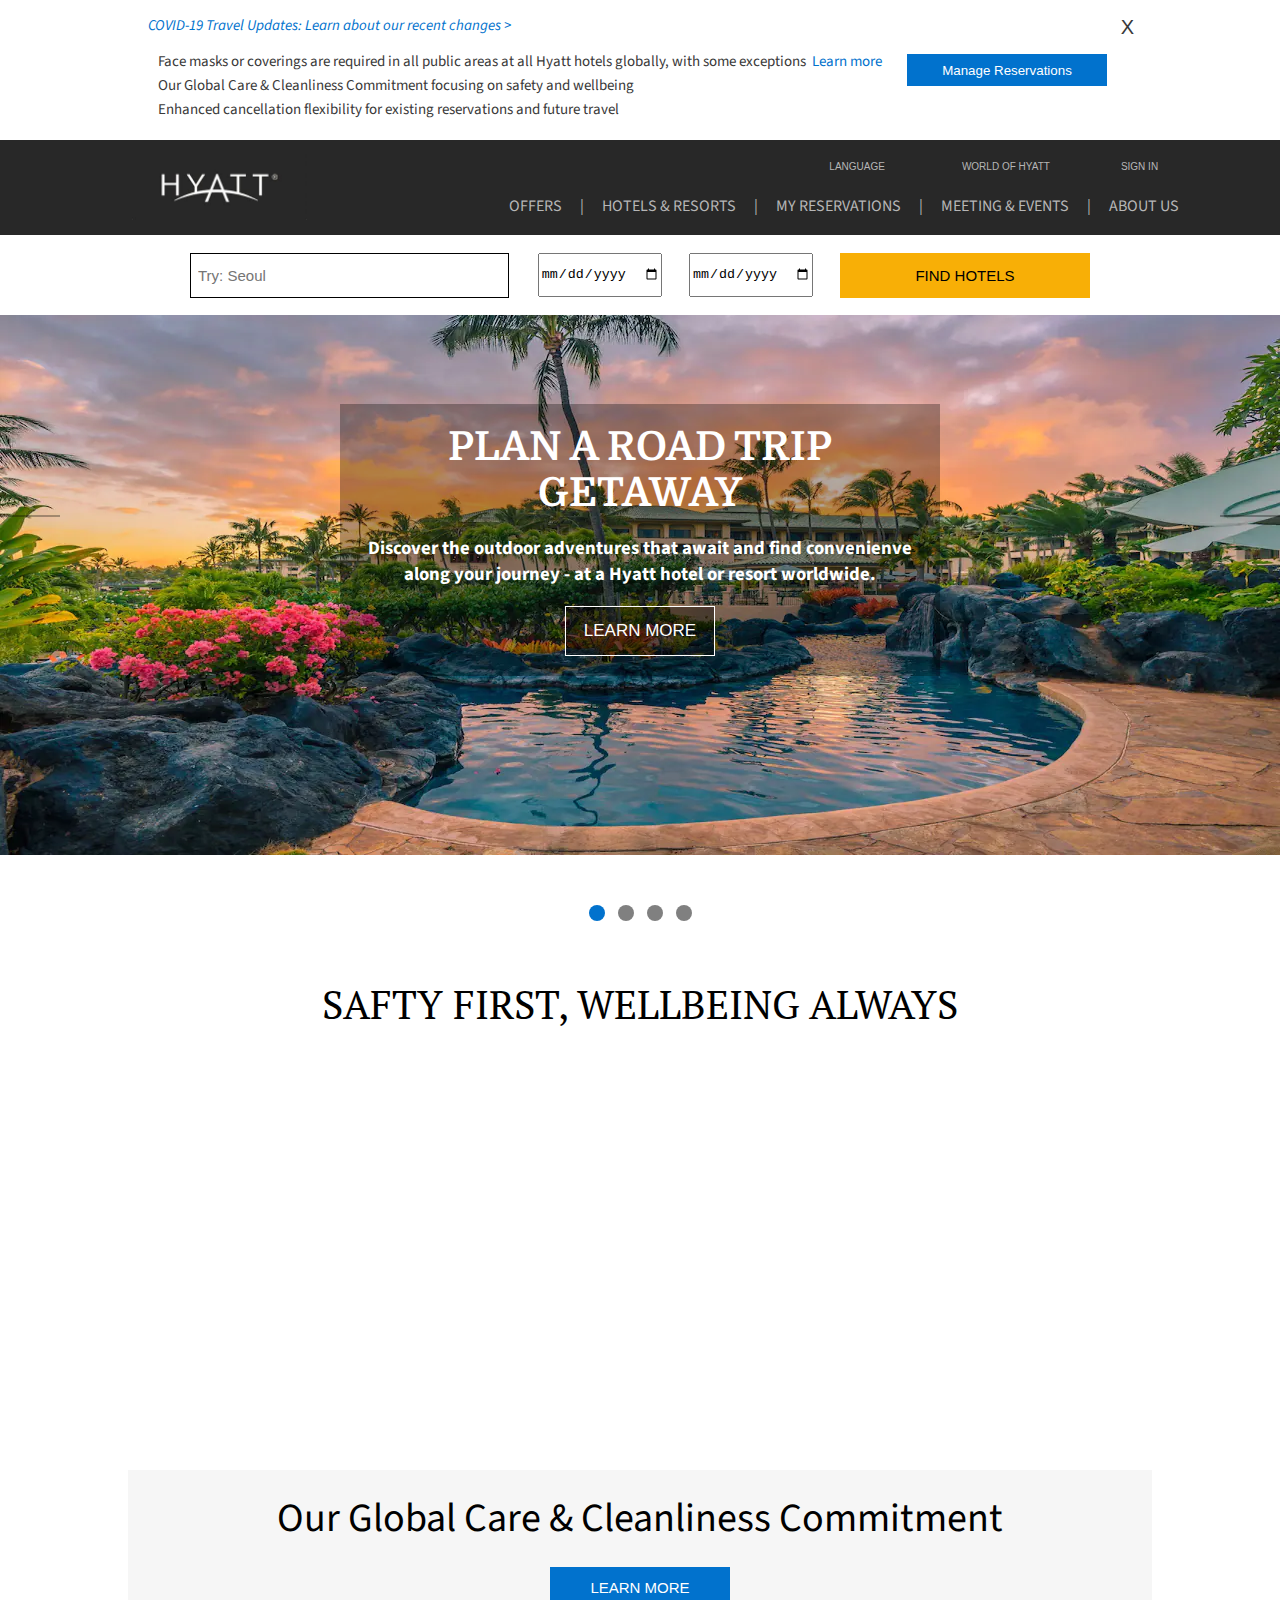
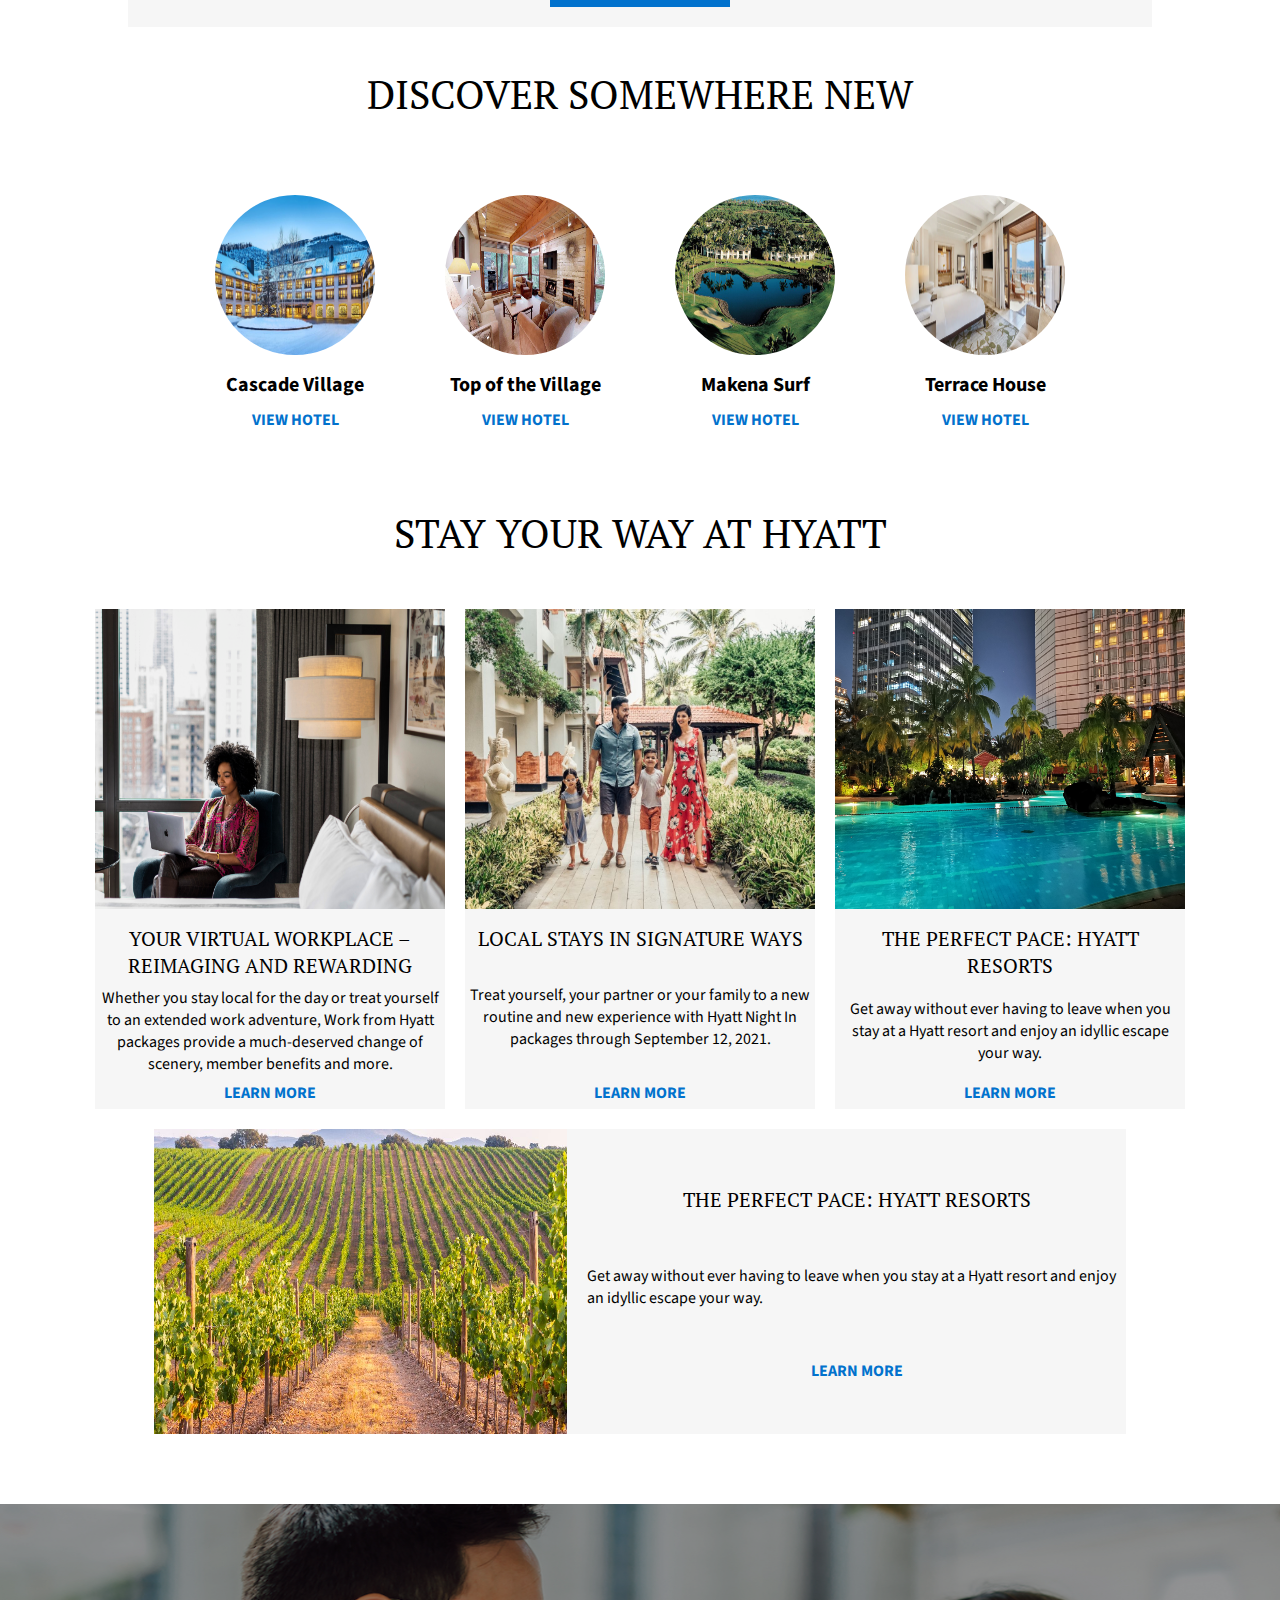
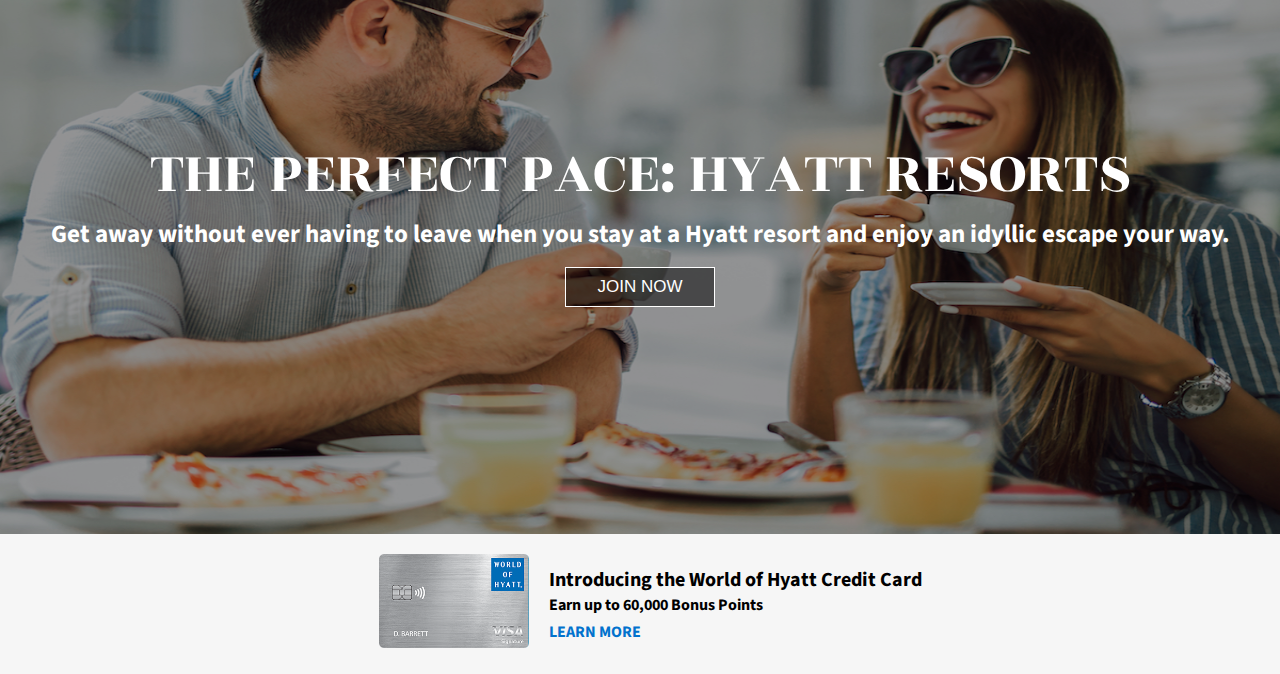
<file: index.html>
<!DOCTYPE html>
<html lang="en">

<head>
    <meta charset="UTF-8" />
    <meta http-equiv="X-UA-Compatible" content="IE=edge" />
    <meta name="viewport" content="width=device-width, initial-scale=1.0" />
    <title>
        Hotel Reservations | Book Hotel Rooms Online - Hyatt Hotels and Resorts
    </title>
    <script src="./src/main.js" defer></script>
    <script src="./src/slider.js" defer></script>
    <script src="./src/dropdownlist.js" defer></script>
    <link rel="stylesheet" href="./src/header.css" />
    <link rel="stylesheet" href="./src/reservation.css" />
    <link rel="stylesheet" href="./src/mainbox.css" />
    <link rel="stylesheet" href="./src/video.css" />
    <link rel="preconnect" href="https://fonts.gstatic.com" />
    <link href="https://fonts.googleapis.com/css2?family=Source+Sans+Pro:wght@200&display=swap" rel="stylesheet" />
    <link rel="preconnect" href="https://fonts.gstatic.com">
    <link href="https://fonts.googleapis.com/css2?family=Domine:wght@700&display=swap" rel="stylesheet">
    <link rel="stylesheet" href="https://use.fontawesome.com/releases/v5.15.3/css/all.css" integrity="sha384-SZXxX4whJ79/gErwcOYf+zWLeJdY/qpuqC4cAa9rOGUstPomtqpuNWT9wdPEn2fk" crossorigin="anonymous" />
    <link rel="preconnect" href="https://fonts.gstatic.com">
    <link rel="preconnect" href="https://fonts.gstatic.com">
    <link rel="preconnect" href="https://fonts.gstatic.com">
    <link href="https://fonts.googleapis.com/css2?family=Lora:wght@500&family=Merriweather&family=PT+Serif&display=swap" rel="stylesheet">
    <link rel="preconnect" href="https://fonts.gstatic.com">
    <link rel="preconnect" href="https://fonts.gstatic.com">
    <link rel="preconnect" href="https://fonts.gstatic.com">
    <link href="https://fonts.googleapis.com/css2?family=Goudy+Bookletter+1911&family=Marcellus&family=Newsreader&family=Rozha+One&display=swap" rel="stylesheet">
</head>

<body>
    <div class="con-head">
        <div class="container">
            <div class="contents">
                <i class="fas fa-exclamation-circle">
            <span id="note"
              >COVID-19 Travel Updates: Learn about our recent changes ></span
            ></i
          >
          <ul class="notice">
            <li>
              Face masks or coverings are required in all public areas at all
              Hyatt hotels globally, with some exceptions&nbsp;
              <span class="more">Learn more</span>
            </li>
            <li>
              Our Global Care & Cleanliness Commitment focusing on safety and
              wellbeing
            </li>
            <li>
              Enhanced cancellation flexibility for existing reservations and
              future travel
            </li>
          </ul>
        </div>
        <div class="manage">
          <button class="con manage-reserv">Manage Reservations</button>
        </div>
        <div class="remove"><button class="con remove-btn">X</button></div>
      </div>
      <div class="header">
        <div class="header-left">
          <button class="font">
            <i class="fas fa-bars"></i>
                <i class="fas fa-caret-down"></i>
            </button>
            <div class="barlist">
                <ul class="bar-dropdown">
                    <li>Offers</li><hr>
                    <li>Hotels & Resorts</li><hr>
                    <li>My Reservations</li><hr>
                    <li>Meetings & Events</li><hr>
                    <li>About Us</li><hr>
                </ul>
            </div>
            <a href=""><img src="./img/Hyatt_logo.jpeg" class="logo" alt="logo" /></a>
        </div>
        <div class="header-right">
            <div class="row-a">
                <div class="menu-language">
                <button class="a language dropdown">
                    <i class="fas fa-globe"></i><span id="text">LANGUAGE</span
              ><i class="fas fa-caret-down"></i>
            </button>
            <div class="dropdownlist">
                <ul class="language-dropdown">
                    <li>English</li><hr>
                    <li>Korean</li><hr>
                    <li>Deutsch</li><hr>
                    <li>Espanol</li><hr>
                    <li>Francais</li><hr>
                </ul>
            </div>
        </div>
      
            <button class="dropdown"><a href="https://world.hyatt.com/" class="a globe" target="_blank"
              >WORLD OF HYATT</a
            ></button>
            <div class="menu-singin">
            <button class="a signin dropdown">
              <i class="fas fa-user"></i><span id="text">SIGN IN</span
              ><i class="fas fa-caret-down"></i>
            </button>
            <div class="dropdownlistlogin">
                <div class="signin-header">
                    <small>SING IN TO</small><br>
                    <b>WORLD OF HYATT</b><hr>
                </div>
                <div class="signin-box">
                    <button class="signinbtn">SIGN IN</button>
                    <button class="joinbtn">JOIN</button><hr>
                </div>
                <div class="singinlist">
                <ul class="signin-dropdown">
                    <li>World of Hyatt</li><hr>
                    <li>Members Benefits</li><hr>
                    <li>Rewards</li><hr>              
                </ul>
            </div>
            </div>
        </div>
          </div>
          <div class="row-b">
            <a href="" class="whiteunder offers">OFFERS</a><span class="vline"> |</span>
                    <a href="" class="whiteunder hotels">HOTELS & RESORTS</a
            ><span class="vline"> |</span>
            <a href="" class="whiteunder reservations">MY RESERVATIONS</a
            ><span class="vline"> |</span>
            <a href="" class="whiteunder meeting">MEETING & EVENTS</a
            ><span class="vline"> |</span>
            <a href="" class="whiteunder aboutus">ABOUT US</a>
                </div>
            </div>
        </div>
   
    <div class="reservation">
        <div class="res-box">
            <div class="searchbox">
                <i class="fas fa-search"></i>
                <input class="search" id="inquire" type="text" placeholder="Try: Seoul" />
            </div>
            <input type="date" placeholder="" class="date in" />
            <input type="date" placeholder="" class="date out" />
            <button class="findBtn">FIND HOTELS</button>
        </div>
    </div>

    <div class="slider">
        <button class="arrow left"><i class="fas fa-chevron-left"></i></button>
        <div class="image-box">
            <img src="./img/main1.jpeg" class="image-box__background" alt="bg" />
            <div class="image-box__overlay">
                <div class="image-box__content">
                    <p id="getaway">
                        <b>PLAN A ROAD TRIP <br />GETAWAY</b>
                    </p>
                    <h3>
                        Discover the outdoor adventures that await and find convenienve along your journey - at a Hyatt hotel or resort worldwide.
                    </h3>
                    <button class="image-box__btn">LEARN MORE</button>
                </div>
            </div>
        </div>
        <div class="image-box">
            <img src="./img/main2.png" class="image-box__background" alt="bg" />
            <div class="image-box__overlay">
                <div class="image-box__content">
                    <p id="getaway">
                        <span id="newOffer">NEW OFFER</span>
                        <br>
                        <span id="bonus"><br>BREAK AWAY WITH BONUS<br />JOURNEYS</br></span>
                    </p>
                    <h3>
                        Members can register to earn thousands of points and a free night, plus a bonus for World of Hyatt Credit Cardmembers. Register by May 15.
                    </h3>
                    <button class="image-box__btn">REGISTER NOW</button>
                </div>
            </div>
        </div>
        <div class="image-box">
            <img src="./img/main31.jpeg" class="image-box__background" alt="bg" />
            <div class="image-box__overlay__left">
                <div class="image-box__content__left">
                    <p id="getaway">
                        <b>THE BEST RATE<br />GUATANTEED</b>
                    </p>
                    <h3>
                        Find a better rate and we'll match it—plus give you an additional 20% off<br> or 5,000 World of Hyatt Bonus Points.
                    </h3>
                    <button class="image-box__btn">SEE DETAILS</button>
                </div>
            </div>
        </div>
        <div class="image-box">
            <img src="./img/main4.jpeg" class="image-box__background" alt="bg" />
            <div class="image-box__overlay__right">
                <div class="image-box__content__right">
                    <p id="getaway">
                        <b>MORE FREE NIGHTS, <br />UNLIMITED TRAVEL <br>POSSIBILITIES.</b>
                    </p>
                    <h3>
                        Earn up to 60,000 Bonus Points, enough for up to 12 free nights with <br>the World of Hyatt Credit Card.
                    </h3>
                    <button class="image-box__btn">LEARN MORE</button>
                </div>
            </div>
        </div>
        <button class="arrow right"><i class="fas fa-chevron-right"></i></button>
    </div>
    <div class="media__overlay">
        <div class="media__content">
            <p id="media__getaway">
                <b>PLAN A ROAD TRIP GETAWAY</b>
            </p>
            <h3>
                Discover the outdoor adventures that await and find convenienve along your journey - at a Hyatt hotel or resort worldwide.
            </h3>
            <div class="link-box">
                <a href="" class="media__link"><b>LEARN MORE</b></a>
                <i class="fas fa-angle-right"></i>
            </div>
        </div>
    </div>
    <div class="media__overlay">
        <div class="media__content">
            <p id="media__getaway">
                <b>NEW OFFER</b>
            </p>
            <h3>
                Members can register to earn thousands of points and a free night, plus a bonus for World of Hyatt Credit Cardmembers. Register by May 15.
            </h3>
            <div class="link-box">
                <a href="" class="media__link"><b>REGISTER NOW</b></a>
                <i class="fas fa-angle-right"></i>
            </div>
        </div>
    </div>
    <div class="media__overlay">
        <div class="media__content">
            <p id="media__getaway">
                <b>THE BEST RATE GUATANTEED</b>
            </p>
            <h3>
                Find a better rate and we'll match it—plus give you an additional 20% off or 5,000 World of Hyatt Bonus Points.
            </h3>
            <div class="link-box">
                <a href="" class="media__link"><b>SEE DETAILS</b></a>
                <i class="fas fa-angle-right"></i>
            </div>
        </div>
    </div>
    <div class="media__overlay">
        <div class="media__content">
            <p id="media__getaway">
                <b>MORE FREE NIGHTS, UNLIMITED TRAVEL POSSIBILITIES.</b>
            </p>
            <h3>
                Earn up to 60,000 Bonus Points, enough for up to 12 free nights with the World of Hyatt Credit Card.
            </h3>
            <div class="link-box">
                <a href="" class="media__link"><b>LEARN MORE</b></a>
                <i class="fas fa-angle-right"></i>
            </div>
        </div>
    </div>
    <div id="dots-con">
        <span class="dot"></span>
        <span class="dot"></span>
        <span class="dot"></span>
        <span class="dot"></span>
    </div>
    <div class="title">
        <p>SAFTY FIRST, WELLBEING ALWAYS</p>
    </div>
    <div class="video_box">
        <iframe width="80% " height="400 " src="https://www.youtube.com/embed/QL-bYn3URys " title="YouTube video player " frameborder="0 " allow="accelerometer; autoplay; clipboard-write; encrypted-media; gyroscope; picture-in-picture " allowfullscreen></iframe>
    </div>
    <div class="video_box_content">
        <div class="video__text ">Our Global Care & Cleanliness Commitment</div>
        <button class="video__button ">LEARN MORE</button>
    </div>
    
    <div class="title">
        <p>DISCOVER SOMEWHERE NEW</p>
    </div>
    <div class="feature destination">
        <div class="destination_1">
            <div class=" image__dest cascade">
                <a href=" " class="fd"><img src="./img/cascade.jpeg " class="feature_image " alt="logo " /></a>
                <div class="image__title ">Cascade Village</div>
                <a href=" " class="image__viewmore "><b>VIEW HOTEL</b><i class="fas fa-chevron-right"></i></a>
            </div>
            <div class="image__dest top">
                <a href=" "><img src="./img/top.jpeg " class="feature_image " alt="logo " /></a>
                <div class="image__title ">Top of the Village</div>
                <a href=" " class="image__viewmore "><b>VIEW HOTEL</b><i class="fas fa-chevron-right"></i></a>
            </div>
        </div>
        <div class="destination_2">
            <div class="image__dest island">
                <a href=" "><img src="./img/island.jpeg " class="feature_image " alt="logo " /></a>
                <div class="image__title ">Makena Surf</div>
                <a href=" " class="image__viewmore "><b>VIEW HOTEL</b><i class="fas fa-chevron-right"></i></a>
            </div>
            <div class="image__dest mallorca">
                <a href=" "><img src="./img/mallorca.png " class="feature_image " alt="logo " /></a>
                <div class="image__title ">Terrace House</div>
                <a href=" " class="image__viewmore "><b>VIEW HOTEL</b><i class="fas fa-chevron-right"></i></a>
            </div>
        </div>
    </div>
    <div class="title ">
        <p>STAY YOUR WAY AT HYATT</p>
    </div>
    <div class="promo ">
        <div class="image__promo ">
            <a href=" "><img src="./img/promo1.jpg " class="promo_image " /></a>
            <div class="flex-box">
            <div class="image__content ">YOUR VIRTUAL WORKPLACE – REIMAGING AND REWARDING</div>
            <div class="image__summary ">Whether you stay local for the day or treat yourself to an extended work adventure, Work from Hyatt packages provide a much-deserved change of scenery, member benefits and more.</div>
            <a href=" " class="image__learnmore "><b>LEARN MORE</b><i class="fas fa-chevron-right"></i></a>
        </div>
        </div>
        <div class="image__promo ">
            <a href=" "><img src="./img/promo2.jpeg " class="promo_image " /></a>
            <div class="flex-box">
            <div class="image__content ">LOCAL STAYS IN SIGNATURE WAYS</div>
            <div class="image__summary ">Treat yourself, your partner or your family to a new routine and new experience with Hyatt Night In packages through September 12, 2021.</div>
            <a href=" " class="image__learnmore "><b>LEARN MORE</b><i class="fas fa-chevron-right"></i></a>
        </div>
        </div>
        <div class="image__promo ">
            <a href=" "><img src="./img/promo3.jpeg " class="promo_image " /></a>
            <div class="flex-box">
            <div class="image__content ">THE PERFECT PACE: HYATT RESORTS</div>
            <div class="image__summary ">Get away without ever having to leave when you stay at a Hyatt resort and enjoy an idyllic escape your way.</div>
            <a href=" " class="image__learnmore "><b>LEARN MORE</b><i class="fas fa-chevron-right"></i></a>
        </div>
        </div>
    </div>
    <div class="row ">
        <div class="promo_row_image">
        <a href=" " class="a_promo"><img src="./img/winery.jpeg " class="row_image " /></a>
    </div>
        <div class="promo__row ">
            <div class="promo__content ">THE PERFECT PACE: HYATT RESORTS</div>
            <div class="promo__summary ">Get away without ever having to leave when you stay at a Hyatt resort and enjoy an idyllic escape your way.</div>
            <a href=" " class="promo__learnmore "><b>LEARN MORE</b><i class="fas fa-chevron-right"></i></a>
        </div>
    </div>

    <div class="promo__media ">
        <div class="promo_box1">
            <div class="image__promo_media ">
                
                <a href=" "><img src="./img/promo1.jpg " class="promo_image_media " /></a>
                <div class="flex-box-media">
                <div class="image__content_media ">YOUR VIRTUAL WORKPLACE – REIMAGING AND REWARDING</div>
                <div class="image__summary_media ">Whether you stay local for the day or treat yourself to an extended work adventure, Work from Hyatt packages provide a much-deserved change of scenery, member benefits and more.</div>
                <a href=" " class="image__learnmore_media "><b>LEARN MORE</b><i class="fas fa-chevron-right"></i></a>
 </div> 
            </div>
            <div class="image__promo_media ">
                <a href=" "><img src="./img/promo2.jpeg " class="promo_image_media " /></a>
                <div class="flex-box-media">
                <div class="image__content_media ">LOCAL STAYS IN SIGNATURE WAYS</div>
                <div class="image__summary_media ">Treat yourself, your partner or your family to a new routine and new experience with Hyatt Night In packages through September 12, 2021.</div>
                <a href=" " class="image__learnmore_media "><b>LEARN MORE</b><i class="fas fa-chevron-right"></i></a>
            </div>
            </div>
        </div>
        <div class="promo_box2">
            <div class="image__promo_media "> 
                <a href=" "><img src="./img/promo3.jpeg " class="promo_image_media " /></a>
                <div class="flex-box-media">
                <div class="image__content_media ">THE PERFECT PACE: HYATT RESORTS</div>
                <div class="image__summary_media ">Get away without ever having to leave when you stay at a Hyatt resort and enjoy an idyllic escape your way.</div>
                <a href=" " class="image__learnmore_media "><b>LEARN MORE</b><i class="fas fa-chevron-right"></i></a>
            </div>
           
            </div>
            <div class="image__promo_media ">
                <a href=" "><img src="./img/winery.jpeg " class="promo_image_media " /></a>
                <div class="flex-box-media">
                <div class="image__content_media ">THE PERFECT PACE: HYATT RESORTS</div>
                <div class="image__summary_media ">Get away without ever having to leave when you stay at a Hyatt resort and enjoy an idyllic escape your way.</div>
                <a href=" " class="image__learnmore_media "><b>LEARN MORE</b><i class="fas fa-chevron-right"></i></a>
            </div>
            </div>
        </div>
    </div>

    <div class="row_reward ">
        <a href=" "><img src="./img/reward.jpeg " class="reward_image " /></a>
    </div>
    <div class="reward__content ">
        <div class="reward__title ">THE PERFECT PACE: HYATT RESORTS</div>
        <div class="reward__summary "><b>Get away without ever having to leave when you stay at a Hyatt resort and enjoy an idyllic escape your way.</b></div>
        <button class="reward__learnmore ">JOIN NOW</button>
    </div>

    <div class="cc ">
        <a href=" "><img src="./img/CC.png " class="creditCard " /></a>
        <div class="cc_content ">
            <div class="cc__title"><b>Introducing the World of Hyatt Credit Card</b></div>
            <div class="cc__summary "><b>Earn up to 60,000 Bonus Points</b></div>
            <a href="" class="cc__learnmore "><b>LEARN MORE</b><i class="fas fa-chevron-right"></i></a>
        </div>
    </div>

</body>

</html>
</file>
<file: src/header.css>
:root {
  --color-black-header: #282828;
  --color-white: white;
  --color-gray: #b6b6b6;
  --color-blue: #0172cd;
  --color-black: #393939;
  --font-small: 12px;
  --padding-header: 50px;
  --height-header: 95px;
  --height-logo: 70px;
}

body {
  margin: 0;
  font-family: "Source Sans Pro", sans-serif;
}

#note {
  font-family: "Source Sans Pro", sans-serif;
}

.container {
  display: flex;
  flex-direction: row;
  justify-content: space-around;
  height: 110px;
  width: 1000px;
  margin: auto;
  padding: 15px 0px;
  font-size: 15px;
}

.contents {
  margin: auto;
}

li,
br {
  padding-bottom: 3px;
  color: var(--color-black);
}

.fa-exclamation-circle,
.more {
  color: var(--color-blue);
}

#note:hover {
  text-decoration: underline;
}

.more:hover {
  text-decoration: underline;
}

.manage {
  margin: auto;
}

.con {
  border: none;
}

.manage-reserv {
  background-color: var(--color-blue);
  color: var(--color-white);
  width: 200px;
  height: 32px;
}

.manage-reserv:hover {
  background-color: #134e8c;
  transition: 0.3s;
}

.remove-btn {
  background-color: transparent;
  font-size: 20px;
  color: var(--color-black);
}

.header {
  background-color: var(--color-black-header);
  color: var(--color-white);
  height: var(--height-header);
}

.header-left {
  display: flex;
  align-items: center;
}

.font {
  font-size: 25px;
  visibility: hidden;
  display: flex;
  justify-content: center;
  align-items: center;
}

.logo {
  height: var(--height-logo);
}

a {
  color: var(--color-gray);
  text-decoration: none;
}
.whiteunder:hover {
  text-decoration: underline;
  color: var(--color-white);
}

.header {
  display: flex;
  align-items: center;
  justify-content: space-around;
  padding-right: var(--padding);
  color: var(--color-gray);
}

.a {
  padding-left: var(--padding-header);
  color: var(--color-gray);
  text-decoration: none;
}
.a:hover {
  text-decoration: underline;
  cursor: pointer;
  color: var(--color-white);
}

.dropdown {
  border: none;
  background-color: var(--color-black--header);
  font-size: 10px;
  outline: none;
}
.dropdownlist, .dropdownlistlogin{
  background-color: white;
  position: absolute;
  width: 160px;
  font-size: 20px;
  z-index: 2;
}
.bar-dropdown{
  background-color: white;
  position: absolute;
  width: 160px;
  font-size: 18px;
  z-index: 2;
  padding-top: 10px;
}
.dropdownlist, .dropdownlistlogin, .barlist{
  display: none;
}

hr {
  width: 140px;
}
li {
  display: block;
}
ul {
  padding: 0 10px;
}
.login {
  width: 200px;
}
hr {
  width: 100%;
}
.signin-dropdown {
  padding: 0 10px;
}
.signin-header {
  text-align: center;
}
.signin-box {
  display: flex;
  flex-direction: column;
  justify-content: center;
  align-items: center;
}
.signinbtn, .joinbtn {
    width: 90%;
    height: 30px;
   
}
.signinbtn {
    color: white;
    background-color: #0172cd;
    border: none;
}
.signinbtn:hover {
    background-color: #134e8c;
}
.joinbtn {
    margin-top: 5px;
    background-color: white;
    color: #0172cd;
    border-color:  #0172cd;
}
.row-a {
  display: flex;
  justify-content: flex-end;
  font-size: var(--font-small);
  padding-bottom: 20px;
}

.fa-globe,
.fa-user {
  padding-right: 15px;
}

.fa-caret-down {
  padding-left: 15px;
}

.vline {
  padding: 0 15px;
}

.vertical {
  border-left: 1px solid white;
  height: 80px;
  padding-left: 3px;
}

@media screen and (max-width: 960px) {
  .container {
    width: 90vw;
    height: 165px;
  }
  .header {
    height: 10vh;
  }
  .font {
    visibility: visible;
    border: none;
    background-color: var(--color-black-header);
    color: var(--color-gray)
  }
  .font:focus {
    outline: none;
  }
  .row-b {
    display: none;
  }
  .date,
  .findBtn {
    display: none;
  }
  .dropdownlistlogin {
    right: 5px;
  }
  .bar-dropdown {
    left: 50px;
  }

}

@media screen and (max-width: 660px) {
  .notice,
  .manage,
  #text,
  .globe {
    display: none;
  }
  .container {
    height: 25px;
  }
  .contents {
    width: 430px;
  }
  .note {
    padding-right: 0px;
  }
  .header {
    height: 73px;
  }
  .header-left {
    padding-left: 5px;
  }
  .header-right {
    padding-top: 20px;
  }
  .a {
    font-size: 20px;
  }
  .fa-globe,
  .fa-user {
    padding-right: 0px;
  }
  .bar-dropdown {
    left: 3px;
  }
}
</file>
<file: src/reservation.css>
:root {
  --color-black-header: #282828;
  --color-white: white;
  --color-gray: #B6B6B6;
  --color-blue: #0172CD;
  --color-black: #393939;

  --font-small: 12px;
  --padding-header: 50px;
  --height-header: 95px;
  --height-logo:70px;
}

.res-box {
  display: flex;
  justify-content:space-between;
  margin:auto;
  width: 900px;
  /* position: fixed; */
}

.reservation {
  display: flex;
  align-items: center;
  justify-content: space-around;
  margin: auto;
  height: 80px;
 
}

.searchbox {
  display: flex;
  align-items: center;
  background-color: white;
  margin-right: 10px;
  border: solid 1px;
}

.fa-search {
  padding-left: 5px;
  color:var(--color-black);
}

#inquire {
  width: 300px;
  height: 40px;
  margin-right: 8px;
  font-size: 15px;
  border: none;
}

#inquire:focus {
  outline: none;
}

.date {
  height: 40px;
  margin-right: 8px;
}

.findBtn {
  width: 250px;
  height: 45px;
  background-color: #f8af06;
  border-style: none;
  font-size: 15px;
  outline: none;
}

.findBtn:hover {
  background-color:#e9a403;
}
</file>
<file: src/mainbox.css>
:root {
    --color-black-header: #282828;
    --color-white: white;
}

.image-box {
    width: 100vw;
    height: 60vh;
}

.image-box__background {
    width: 100vw;
    height: 60vh;
    position: absolute;
}

.image-box__overlay {
    width: 600px;
    height: 350px;
    display: flex;
    align-items: center;
    justify-content: center;
    margin: auto;
    padding-top: 50px;
}

.image-box__overlay__left {
    width: 50%;
    height: 350px;
}

.image-box__overlay__right {
    /* width: 700px; */   
    height: 350px;
    margin-left: 52%;
}

.image-box__content {
    position: relative;
    z-index: 1;
    background-color: rgba(0, 0, 0, 0.3);
    color: white;
    text-align: center;
    padding: 20px;
    /* width: 50%; */
}

.image-box__content__left {
    position: relative;
    z-index: 1;
    height: 60vh;
    background-color: rgba(0, 0, 0, 0.3);
    color: white;
    text-align: center;
    display: flex;
    flex-direction: column;
    align-items: center;
    justify-content: center;
    
}

.image-box__content__right {
    position: relative;
    z-index: 1;
    height: 60vh;
    background-color: rgba(0, 0, 0, 0.3);
    color: white;
    text-align: center;
    display: flex;
    flex-direction: column;
    align-items: center;
    justify-content: center;
}

.arrow {
    position: absolute;
    z-index: 2;
    color: white;
    border: none;
    background-color: rgba(0, 0, 0, 0.3);
    font-size: 50px;
    width: 60px;
}

.left {
    margin-top: 200px;
}
.right {
    right: 0;
    margin: 0px;
    margin-top: 200px;
}
.arrow:hover {
    background-color: rgba(0, 0, 0, 0.5);
}
#getaway {
    font-size: 40px;
    margin: 0px;
    font-family: 'Domine', serif;
}
#newOffer {
    font-size: 20px;
}
.media__overlay {
    background-color: blanchedalmond;
    visibility: hidden;
    height: .1px;
}
.image-box__btn {
    border-style: solid;
    background-color: rgba(0, 0, 0, 0.4);
    color: white;
    font-size: 17px;
    margin-bottom: 0px;
    width: 150px;
    height: 50px;
    border-color: white;
    border-width: 1px;
}
.image-box__btn:hover {
    background-color: rgba(0, 0, 0, 0.5); 
}
#dots-con {
    text-align: center;
}

.dot {
    display: inline-block;
    background: grey;
    padding: 8px;
    border-radius: 50%;
    margin: 10px 5px;
}

.active {
    background: #0172CD;
}

@media screen and (max-width:660px) {
    .image-box,
    .image-box__background {
        height: 40vh;
    }
    .image-box__overlay,
    .image-box__overlay__left,
    .image-box__overlay__right {
        visibility: hidden;
        /* display: none; */
    }
    .media__content {
        visibility: visible;
        background-color: var(--color-black-header);
        color: var(--color-white);
        text-align: center;
        padding: 10px;
        height: 180px;
    }
    #media__getaway {
        margin: 0;
        font-size: 30px;
    }
    .link-box {
        display: flex;
        align-items: center;
        justify-content: center;
    }
    .fa-angle-right {
        font-size: 20px;
        padding-left: 7px;
        padding-top: 5px;
    }
    #dots-con {
        margin-top: 200px;
    }
}
</file>
<file: src/video.css>
p {
        font-family: 'Lora', serif;
        font-family: 'Merriweather', serif;
        font-family: 'PT Serif', serif;
        font-size: 40px;
    }
    
    .video_box {
        display: flex;
        flex-direction: column;
        align-items: center;
    }
    .video__text {
        padding-top: 20px;
      
        font-size: 40px;
    }
    .video__button {
       border: none;
       background-color: #0172CD;
       color: white;
       width: 180px;
       height: 40px;
       font-size: 15px;
       margin-top: 20px;
       margin-bottom: 20px;
    }
    .video__button:hover {
        background-color: #134E8C;
    }
    .video_box_content{
        text-align: center;
        width: 80%;
        height: 400;
        margin: auto;
        background-color: #F6F6F6;
    }
    .title {
        text-align: center;
    }
    .feature_image {
        width: 160px;
        height: 160px;
        border-radius: 100px;
    }
    .image__title {
        margin-top: 10px;
        font-weight: bolder;
        font-size: 20px;
        padding-bottom: 10px;
    }
    .image__viewmore, .promo__learnmore, .image__learnmore{
        color:#0172CD;
    }
    .image__viewmore:hover{
        text-decoration: underline;
    }
    .promo__learnmore:hover {
        text-decoration: underline;
    }
    .image__learnmore:hover {
        text-decoration: underline;
    }
    .feature {
        display: flex;
        flex-direction: row;
        justify-content: center;
    }
    
    .destination_1,
    .destination_2 {
        display: flex;
        margin: 35px;
    }
    
    .cascade {
        margin: 0px;
    }
    
    .top,
    .mallorca {
        margin-left: 70px;
    }
    
    .promo {
        display: flex;
        justify-content: center;
        margin-bottom: 10px;
    }
    .image__dest {
        display: flex;
        flex-direction: column;
        align-items: center;
    }
    
    .image__promo {
        display: flex;
        flex-direction: column;
        align-items: center;
        justify-content: space-between;
        width: 350px;
        height: 500px;
        background-color:  #F6F6F6;
        margin:10px;
    }
   .flex-box {
       display: flex;
       flex-direction: column;
       align-items: center;
       height: 100%;
       justify-content: space-between;
       padding: 5px;
   }
    
    .image__summary,
    .image__content {
        text-align: center;
    }
    .image__content, .promo__content {
        font-size: 20px;
        font-family: 'Lora', serif;
        font-family: 'Merriweather', serif;
        font-family: 'PT Serif', serif;
        padding-top: 5px;
    }
    .promo_image {
        width: 350px;
        height: 300px;
    }
    .row {
        margin: auto;
        width: 76%;
        height: 305px;
        display: flex;
        justify-content: center;
        margin-bottom: 70px;
    }
    .promo__row {
        background-color: #F6F6F6;
        display: flex;
       flex-direction: column;
       align-items: center;
       height: 100%;
       justify-content: space-evenly;
       padding-left: 20px;  
    }
    .row_image {
        width: 100%;
        height: 100%;
    }
    .row_reward {
        width: 100%;
        height: 70vh;
        position: absolute;
    }
    .reward_image {
        width: 100%;
        height: 70vh;
    }
    .reward__content {
        position: relative;
        display: flex;
        flex-direction: column;
        justify-content: center;
        align-items: center;
        z-index: 1;
        width: 100%;
        height: 70vh;
        background-color: rgba(0, 0, 0, 0.4);
    }
    .reward__title {
        font-family: 'Goudy Bookletter 1911', serif;
        font-family: 'Marcellus', serif;
        font-family: 'Newsreader', serif;
        font-family: 'Rozha One', serif;
        color: white;
        font-size: 60px;
    }
    .reward__summary {
        font-size: 25px;
        color: white;
        padding-bottom: 15px;
    }
    .reward__learnmore {
        width: 150px;
        height: 40px;
        font-size: 17px;
        background-color: rgba(0, 0, 0, 0.5);
        color: white;
        text-align: center;
        border-width: 1px;
        border-color: white;
        border-style: solid;
    }
    .reward__learnmore:hover{
        background-color: rgba(0, 0, 0, 0.6);
    }
    .cc {
        display: flex;
        justify-content: center;
        background-color: #F6F6F6;
    }
    .cc__title {
        font-size: 20px;
    }
    .creditCard {
        width: 150px;
        padding: 20px;
    }
    
    .cc_content {
        display: flex;
        justify-content: center;
        flex-direction: column;
    }
    .cc__learnmore{
        padding-top: 5px;
        color: #0172CD;
    }
    .cc__learnmore:hover {
        text-decoration: underline;
    }
    .promo__media {
        display: none;
    }
    
    @media screen and (max-width: 960px) {
        .feature {
            display: block;
        }
        .destination_2,
        .destination_1 {
            justify-content: center;
            align-items: center;
        }
        .promo_image_media {
            width: 100%;
            height: 400px;           
        }    
        .image__promo_media {
            width: 50%;
            padding: 2%;
        }
        .flex-box-media{
            display: flex;
            flex-direction: column;
            justify-content: space-between;
            align-items: space-between;
            height: 150px;
            background-color: #F6F6F6;
            padding: 10px;
        }
        .promo_box1, .promo_box2 {
            display: flex;
            justify-content: space-around;
            width: 100%;
            text-align: center;           
        }    
        .promo__media {
            display: flex;
            flex-direction: column;
            margin: 5%;
        } 
        .image__content_media {
            font-family: 'Lora', serif;
            font-family: 'Merriweather', serif;
            font-family: 'PT Serif', serif;   
        }
        .image__learnmore_media{
            color: #0172CD;  
        }
        .image__learnmore_media:hover {
            text-decoration: underline;
        }
        .promo, .row {
            display: none;
        }
    }
    
    @media screen and (max-width:660px) {
        .promo {
            display: block;
            text-align: center;
            margin: auto;
        }
        .image__promo {
            margin: auto;
            width: 80%;
            padding-bottom: 5px;
            margin-bottom: 10px;
        }
        
        .promo_image {
            width: 100%;
            
        }
        .promo__media{
            display: none;
        }
        .row {
            display: block;
            width: 80%;
            margin-bottom: 250px;
        }
        .promo_row_image {
            height: 100%;
        }
        .promo__row {
            display: absolute;
            text-align: center;
            height: 70%;
            padding: 0px 5px;
        }
        .promo__content {
            padding: 0px;
        }
 
    }
</file>
